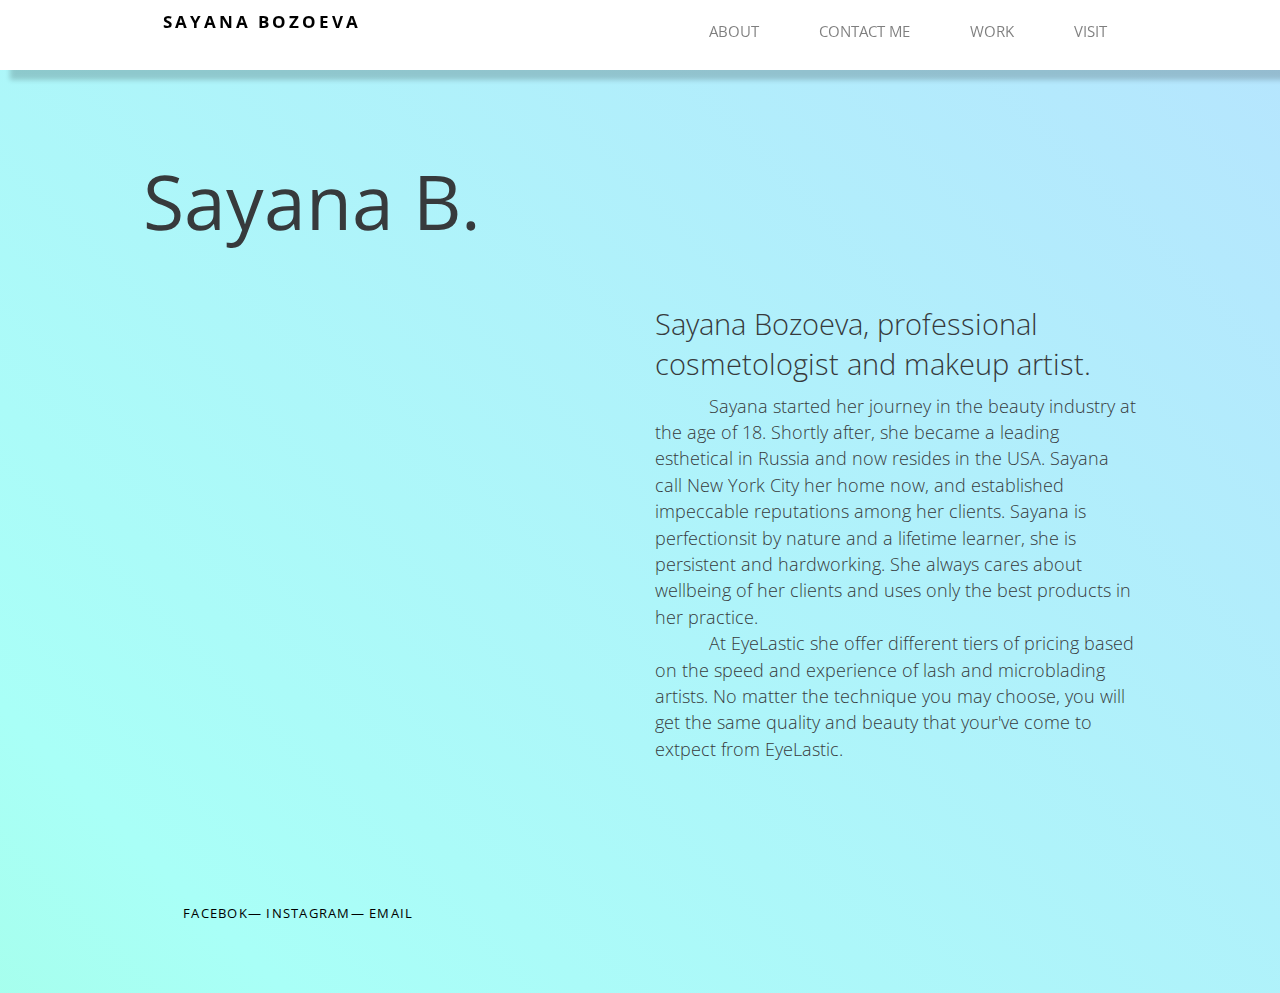
<file: about.html>
<DOCTYPE html>
    <html lang="en">
        <head>
            <meta tharset="utf-8">
            <link rel="stylesheet" type="text/css" href="css/animate.css">
            <link rel="stylesheet" type="text/css" href="css/font-awesome/css/font-awesome.min.css">
            <link rel="stylesheet" type="text/css" href="css/bootstrap.min.css">
            <link rel="stylesheet" type="text/css" href="css/style.css">
            <link rel="stylesheet" type="text/css" href="css/about.css">
            <link href="https://fonts.googleapis.com/css?family=Open+Sans:300,400,800" rel="stylesheet">
            <link href="https://fonts.googleapis.com/css?family=Oswald:300,400,700" rel="stylesheet">
            <link href="https://fonts.googleapis.com/css?family=Montserrat:400,700,900" rel="stylesheet">
            <title>Sayana</title>
        </head>
        <body>
           

           
           
           
           
<header class="header">
           
           <div class="container">

              <a href="index.html" class="navbar-brand"><strong>Sayana Bozoeva</strong></a>
              <input class="menu-btn" type="checkbox" id="menu-btn" />
              <label class="menu-icon" for="menu-btn"><span class="navicon"></span></label>

              <ul class="menu">
                <li><a href="about.html">about<span class="underline"></span></a></li>
                <li><a href="contact.html">contact me</a></li>
                <li><a href="index.html#my-work">work</a></li>
                <li><a href="#">visit</a></li>
              </ul>
            </div>
         
          </header>
            
            
            
           <section id="about">
                <div class="container">
                    <div class="row">
                        <div class="col-sm-6 js-wp-1">
                        
                         <h1>Sayana B.</h1>
                         

                        </div>
                        <div class="col-sm-6 js-wp-1">
                          <h3 class="smallheader">Sayana Bozoeva, professional cosmetologist and makeup artist.</h3>
                           
                           
                           <p>&emsp;&emsp;&emsp;Sayana started her journey in the beauty industry at the age of 18. Shortly after, she became a leading esthetical in Russia and now resides in the USA. Sayana call New York City her home now, and established impeccable reputations among her clients. Sayana is perfectionsit by nature and a lifetime learner, she is persistent and hardworking. She always cares about wellbeing of her clients and uses only the best products in her practice.  <br>
                            
                                &emsp;&emsp;&emsp;At EyeLastic she offer different tiers of pricing based on the speed and experience of lash and microblading artists. No matter the technique you may choose, you will get the same quality and beauty that your've come to extpect from EyeLastic. 
                           
                           </p>
                           
                        </div>
                    </div>
                </div>
            </section>
            
            
            
            
           
          
        <footer class="footer">
           <div class="container">
              <div class="row">            
<!--
                  <div class="col-sm-4">
                     
                      <ul>
                         <h3>Contact me</h3>
                          <li><a href="#">Studio 54</a></li>
                          <li><a href="#">sbozoeva@gmail.com</a></li>
                          <li><a href="#">+1 (347)740-4977</a></li>
                      </ul>
                   </div>
-->
                   
<!--
                   <div class="col-sm-3">
                     
                      <ul>
                         <h3>I will see you soon</h3>
                          <li><a href="#">make an appointment</a></li>
                      </ul>
                   </div>
-->
                   
                    <div class="col-sm-7">
                     
                      <ul>
                       
                          <li><a href="#">facebok&mdash;</a></li>
                          <li><a href="#">instagram&mdash;</a></li>
                          <li><a href="#">email</a></li>
                      </ul>
                   </div>
                  
<!--
                   <div class="col-sm-2">
                      <ul class="social-links">
                          <li><a href="#"><i class="fa fa-facebook-square fa-2x" aria-hidden="true"></i></a></li>
                          <li><a href="#"><i class="fa fa-instagram fa-2x" aria-hidden="true"></i></a></li>
                          <li><a href="#"><i class="fa fa-twitter-square fa-2x" aria-hidden="true"></i></a></li>
                          <li><a href="#"><i class="fa fa-linkedin fa-2x" aria-hidden="true"></i></a></li>
                      </ul>
                  </div>
                  
                   <div class="col-sm-1 scroll-to-top-button">
                    <a href="#main-nav"><i class="fa fa-chevron-circle-up fa-3x" aria-hidden="true"></i></a>
                  </div>
-->
                  
              </div>
             </div>
          </footer>
          
          <script src="js/jquery-3.0.0.min.js"></script>
         <script src="js/bootstrap.min.js"></script>
         <script src="js/jquery.waypoints.min.js"></script>
        <script src="js/smooth-scroll.js"></script>
        <script>
          smoothScroll.init();
        </script>
         <script src="js/main.js"></script>
        </body>
    </html>
</file>
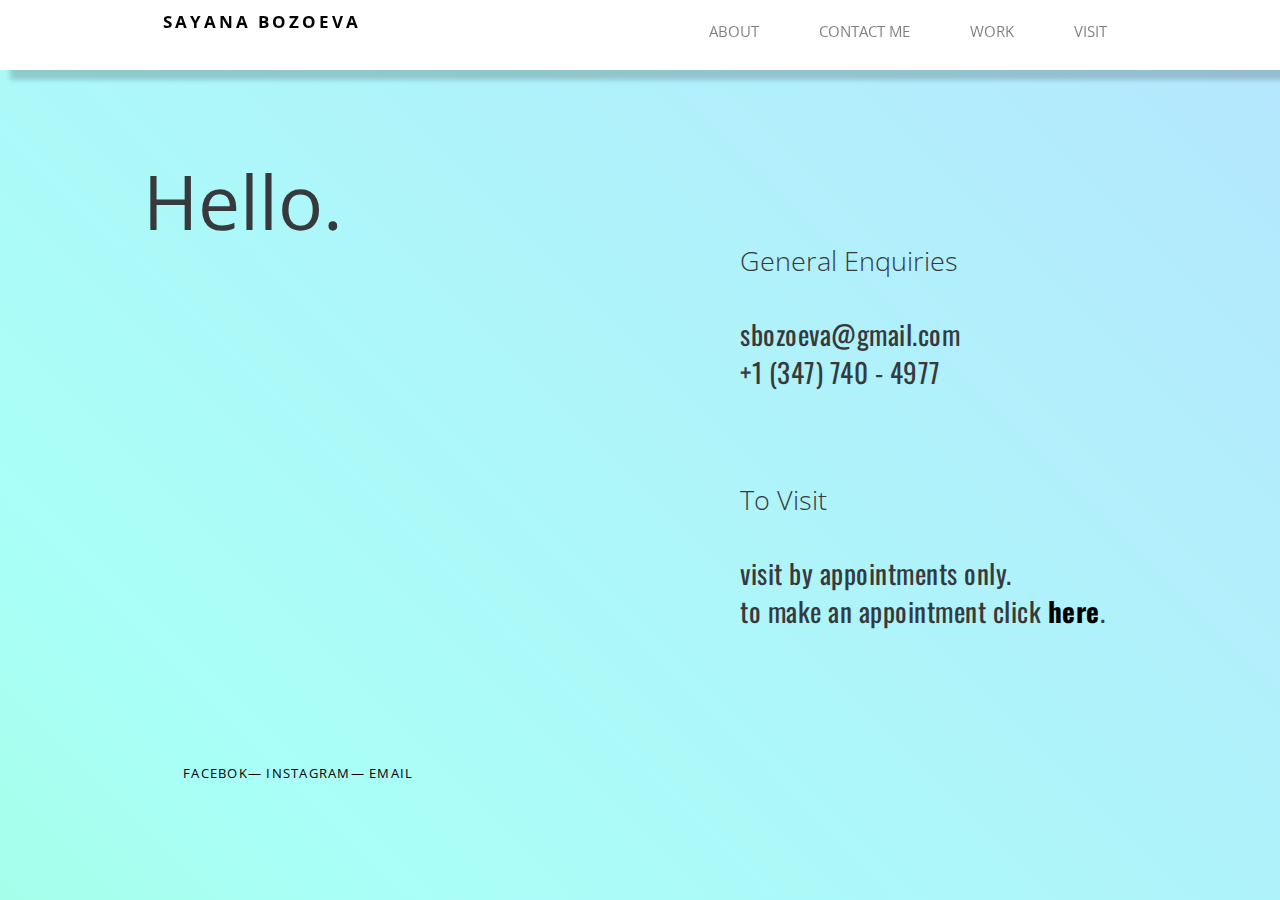
<file: contact.html>
<DOCTYPE html>
    <html lang="en">
        <head>
            <meta tharset="utf-8">
            <link rel="stylesheet" type="text/css" href="css/animate.css">
            <link rel="stylesheet" type="text/css" href="css/font-awesome/css/font-awesome.min.css">
            <link rel="stylesheet" type="text/css" href="css/bootstrap.min.css">
            <link rel="stylesheet" type="text/css" href="css/style.css">
            <link rel="stylesheet" type="text/css" href="css/about.css">
            <link rel="stylesheet" type="text/css" href="css/contact.css">
            <link href="https://fonts.googleapis.com/css?family=Open+Sans:300,400,800" rel="stylesheet">
            <link href="https://fonts.googleapis.com/css?family=Oswald:300,400,700" rel="stylesheet">
            <link href="https://fonts.googleapis.com/css?family=Montserrat:400,700,900" rel="stylesheet">
            <link href="https://fonts.googleapis.com/css?family=Lato:300i,400,700" rel="stylesheet">
            <title>Sayana</title>
        </head>
        <body>
           

           
           
           
           
  <header class="header">
           
           <div class="container">

              <a href="index.html" class="navbar-brand"><strong>Sayana Bozoeva</strong></a>
              <input class="menu-btn" type="checkbox" id="menu-btn" />
              <label class="menu-icon" for="menu-btn"><span class="navicon"></span></label>

              <ul class="menu">
                <li><a href="about.html">about<span class="underline"></span></a></li>
                <li><a href="contact.html">contact me</a></li>
                <li><a href="index.html#my-work">work</a></li>
                <li><a href="#">visit</a></li>
              </ul>
            </div>
         
          </header>
            
            
            
           <section id="sayhello">
                <div class="container">
                    <div class="row">
                        <div class="col-sm-7 js-wp-3">
                        
                         <h1>Hello.</h1>
                         

                        </div>
                        <div class="col-sm-5 js-wp-3">
                          <h3 class="head">General Enquiries</h3>
                           
                           
                           <h4>sbozoeva@gmail.com<br>
                           +1 (347) 740 - 4977
                           </h4>
                           
                           <h3 class="smalheader">To Visit</h3>
                           <h4>Visit by appointments only.<br>to make an appointment click <a>here</a>.
                           </h4>
                        </div>
                    </div>
                </div>
            </section>
            
            
            
            
           
          
        <footer class="footer">
           <div class="container">
              <div class="row">            
<!--
                  <div class="col-sm-4">
                     
                      <ul>
                         <h3>Contact me</h3>
                          <li><a href="#">Studio 54</a></li>
                          <li><a href="#">sbozoeva@gmail.com</a></li>
                          <li><a href="#">+1 (347)740-4977</a></li>
                      </ul>
                   </div>
-->
                   
<!--
                   <div class="col-sm-3">
                     
                      <ul>
                         <h3>I will see you soon</h3>
                          <li><a href="#">make an appointment</a></li>
                      </ul>
                   </div>
-->
                   
                    <div class="col-sm-7">
                     
                      <ul>
                       
                          <li><a href="#">facebok&mdash;</a></li>
                          <li><a href="#">instagram&mdash;</a></li>
                          <li><a href="#">email</a></li>
                      </ul>
                   </div>
                  
<!--
                   <div class="col-sm-2">
                      <ul class="social-links">
                          <li><a href="#"><i class="fa fa-facebook-square fa-2x" aria-hidden="true"></i></a></li>
                          <li><a href="#"><i class="fa fa-instagram fa-2x" aria-hidden="true"></i></a></li>
                          <li><a href="#"><i class="fa fa-twitter-square fa-2x" aria-hidden="true"></i></a></li>
                          <li><a href="#"><i class="fa fa-linkedin fa-2x" aria-hidden="true"></i></a></li>
                      </ul>
                  </div>
                  
                   <div class="col-sm-1 scroll-to-top-button">
                    <a href="#main-nav"><i class="fa fa-chevron-circle-up fa-3x" aria-hidden="true"></i></a>
                  </div>
-->
                  
              </div>
             </div>
          </footer>
          
          <script src="js/jquery-3.0.0.min.js"></script>
         <script src="js/bootstrap.min.js"></script>
         <script src="js/jquery.waypoints.min.js"></script>
        <script src="js/smooth-scroll.js"></script>
        <script>
          smoothScroll.init();
        </script>
         <script src="js/main.js"></script>
        </body>
    </html>
</file>
<file: css/style.css>
html,
body {
    height: 100%;
    font-size: 16px;
    font-family: 'Open Sans', sans-serif;
    background-color: #f5f5f5;

     -webkit-text-size-adjust:none;
    -moz-text-size-adjust:none;
    -ms-text-size-adjust:none;
    -webkit-text-size-adjust:100%;
    -moz-text-size-adjust:100%;
    -ms-text-size-adjust:100%;
}

.container {
    position: relative;
    width: 80%;
}


/*navbar*/

.header {
  background-color: #fff;
  position: fixed;
  width: 100%;
  z-index: 99;
    height: 70px;
    -webkit-box-shadow: 10px 10px 5px 0px rgba(0,0,0,0.18);
-moz-box-shadow: 10px 10px 5px 0px rgba(0,0,0,0.18);
box-shadow: 10px 10px 5px 0px  rgba(0,0,0,0.18);
}
 
.header ul {
  margin: 0;
  padding: 0;
  list-style: none;
  overflow: hidden;
  background-color: #fff;
  /*padding-top: .4em;*/
}
 
.header li a {
  display: block;
  padding: 20px 20px;
  text-decoration: none;
  text-align: center;
  color: black;
 text-transform: uppercase;
    font-family: 'Open Sans', sans-serif;
    font-weight: 400;
    opacity: 0.5;
    font-size: 14.9px;
    transition: 0.3s; 

}

.header li a:hover {
  color: black;
    opacity: 1;
    transition: 0.3s;  
}

 

 
.header .navbar-brand {
  display: block;
  float: left;
  font-size: 1.3vw;
  padding: 10px 20px;
  text-decoration: none;
  color: black;
    font-family: 'Open Sans', sans-serif;
    font-weight: 800;
    text-transform: uppercase;
    letter-spacing: 3px; 
    transition: .5s;
}



.menu li a {
    display: inline-block;
    position: relative;
   
}
.menu li a:after {
    content: '';
    display: block;
    margin: auto;
    height: 1px;
    width: 0px;
    background: transparent;
    transition: width .5s ease, background-color .5s ease;
}
.menu li a:hover:after {
    width: 100%;
    background: black;
}



.navbar-brand:hover {
    color: #00ffef;
    transition: .5s;
}
 
.header .menu {
  clear: both;
  max-height: 0;
  transition: max-height .2s ease-out;
}

.header .menu-icon {
  cursor: pointer;
  display: inline-block;
  float: right;
  padding: 28px 20px;
  position: relative;
  user-select: none;
}
 
.header .menu-icon .navicon {
  background: #333;
  display: block;
  height: 2px;
  position: relative;
  transition: background .2s ease-out;
  width: 18px;
}
 
.header .menu-icon .navicon:before,
.header .menu-icon .navicon:after {
  background: #333;
  content: '';
  display: block;
  height: 100%;
  position: absolute;
  transition: all .2s ease-out;
  width: 100%;
}
 
.header .menu-icon .navicon:before {
  top: 5px;
}
 
.header .menu-icon .navicon:after {
  top: -5px;
}

.header .menu-btn {
  display: none;
}
 
.header .menu-btn:checked ~ .menu {
  max-height: 240px;
}
 
.header .menu-btn:checked ~ .menu-icon .navicon {
  background: transparent;
}
 
.header .menu-btn:checked ~ .menu-icon .navicon:before {
  transform: rotate(-45deg);
}
 
.header .menu-btn:checked ~ .menu-icon .navicon:after {
  transform: rotate(45deg);
}
 
.header .menu-btn:checked ~ .menu-icon:not(.steps) .navicon:before,
.header .menu-btn:checked ~ .menu-icon:not(.steps) .navicon:after {
  top: 0;
}


/*.navbar {
    height: 70px;
    background-color: white;
    -webkit-box-shadow: 10px 10px 5px 0px rgba(0,0,0,0.18);
-moz-box-shadow: 10px 10px 5px 0px rgba(0,0,0,0.18);
box-shadow: 10px 10px 5px 0px  rgba(0,0,0,0.18);
}
.navbar-brand {
    padding-left: 25px;
}

.navbar-brand {
    color: black;
    font-family: 'Open Sans', sans-serif;
    font-weight: 800;
    text-transform: uppercase;
    letter-spacing: 3px; 
    transition: .5s;
}

.navbar-brand:hover {
    
    color: #00ffef;
    transition: .5s;
}

.navbar-nav .nav-item {
    float: left;
}

#main-nav {
    font-family: 
}

#main-nav li a {
    
    position: relative;
    color: black;
    text-decoration: none;

    font-family: 'Open Sans', sans-serif;
    font-weight: 400;
    opacity: 0.5;
    font-size: 14.9px;
}


#main-nav li a:hover {
    color: black;
    opacity: 1;
    transition: 0.3s;
}

#main-nav li a:before {
    content: "";
  position: absolute;
  width: 100%;
  height: 1px;
  bottom: 0;
  left: 0;
  background-color: #000;
  visibility: hidden;
  -webkit-transform: scaleX(0);
  transform: scaleX(0);
  -webkit-transition: all 0.3s ease-in-out 0s;
  transition: all 0.3s ease-in-out 0s;
}

#main-nav li a:hover:before {
    visibility: visible;
  -webkit-transform: scaleX(1);
  transform: scaleX(1);
}*/




/*parallax*/


#section-parallax-one {
    text-align: center;
    background: url(../img/14.jpg) center repeat fixed;
    padding: 310px 0;
    background-size: cover;

}

#section-parallax-two {
   text-align: center;
    background: url(../img/13.jpg) center repeat fixed;
    padding: 310px 0;
    background-size: cover;

}

#section-parallax-three {
   text-align: center;
    background: url(../img/12.jpg) center repeat fixed;
    padding: 310px 0;
    background-size: cover;

}

 h2 {
    color: black;
    text-transform: uppercase;
    font-family: 'Open Sans', sans-serif;
    font-weight: 600;
}

h2:hover {
    color: white;
    transition: .5s;
}

a:hover {
    text-decoration: none;
}


/*philosophy*/

#philosophy .grid {
    display: grid;
    grid-template-columns: 3fr 4fr;
    grid-gap: 60px;
}

#philosophy {
    margin-top: 9em;
    margin-bottom: 9em;
}
.sub-header {
    text-transform: uppercase;
    font-size: 1.2em;
    font-weight: 400;
    word-spacing: .2em;
    font-family: 'Oswald', sans-serif;
    margin-top: 1.5em;
    padding-right: 1em;
}

.header-one {
    font-size: 2.7vw;
    font-weight: 800;
    font-family: 'Open Sans', sans-serif;
     letter-spacing: 10.9px;
    text-transform: uppercase;
    /*background-color: gray;*/
    color: black;

}

 .secondcolumn p {
    line-height: 200%;
    opacity: 0.7;
    font-family: 'Open Sans', sans-serif;
    font-weight: 300;
    text-align: left;
}

.firstcolumn {
    text-align: right;
}



/*gallery of work*/

#my-work .grid {
    display: grid;

    grid-auto-flow: column;
    /*grid-gap: 20px;*/
}

a img {
    max-width: 100%; 
}

.one {
  grid-row: 1/5;
  grid-column:1/3;
}

.two {
 grid-column: 3/5;
grid-row:1;

}

.three {
  grid-row: 2;
  grid-columns: 2/3;

}

.four {
  grid-column:3/4;
}

.grid .effect-julia {
    overflow: hidden;
    width: 100%;
}

.effect-julia {
    background: #2f3238;

}


 .grid .effect-julia img {
    max-width: 109%;
    /*height: 100%;*/
    -webkit-transition: opacity 1s, -webkit-transform 1s;
    transition: opacity 1s, transform 1s;
    -webkit-backface-visibility: hidden;
    backface-visibility: hidden;
}

.effect-julia:hover img {
    opacity: 0.4;
    -webkit-transform: scale3d(1.1,1.1,1);
    transform: scale3d(1.1,1.1,1);
}

.one a img {
 height: 100%;
}


 .cl-effect-11 a {
    padding: 10px 0;
    border-top: 2px solid black;
    color: black;
    text-shadow: none;
    font-family: 'Oswald', sans-serif;
    font-weight: 700;
    font-size: 4vw;
} 

.cl-effect-11 a::before {
    position: absolute;
    top: 0;
    left: 0;
    overflow: hidden;
    padding: 10px 0;
    max-width: 0;
    border-bottom: 2px solid #fff;
    color: #fff;
    content: attr(data-hover);
    -webkit-transition: max-width 0.5s;
    -moz-transition: max-width 0.5s;
    transition: max-width 0.5s;
}

.cl-effect-11 a:hover::before,
.cl-effect-11 a:focus::before {
    max-width: 100%;
}

.color-4 {
    
     position: absolute;
    margin-left: 13%;
    margin-top: 15%;
    z-index: 99; 
}

*,
*:after,
*::before {
    -webkit-box-sizing: border-box;
    -moz-box-sizing: border-box;
    box-sizing: border-box;
}



nav a {
    position: relative;
    display: inline-block;
    margin: 15px 25px;
    outline: none;
    color: #fff;
    text-decoration: none;
    text-transform: uppercase;
    letter-spacing: 1px;
    font-weight: 400;
    text-shadow: 0 0 1px rgba(255,255,255,0.3);
    font-size: 1.35em;
}

nav a:hover,
nav a:focus {
    outline: none;
}


/*services*/

 #whatido .grid  img {
    width: 80%;
   /*border-top:3px solid #00ffef;
   background-color:#ff0;*/
   filter: url(filters.svg#grayscale);
  /* Firefox 3.5+ */
  filter: gray;
  /* IE6-9 */
  -webkit-filter: grayscale(1);
  /* Google Chrome & Safari 6+ */
  transition: .5s;

}


.squaremakeup {
    position: relative;
    height: 29vh;
    width: 35vw;
    background: #00ffef;
    top: -15vw;
    left: 33vw;
    -webkit-box-shadow: 10px 10px 5px 0px rgba(0,0,0,0.18);
-moz-box-shadow: 10px 10px 5px 0px rgba(0,0,0,0.18);
box-shadow: 10px 10px 5px 0px  rgba(0,0,0,0.18);
}



.hideme
{
    opacity:0;
}



.service {
    display: grid;
    grid-template-columns: repeat(auto-fill, minmax(330px, 1fr));
    /*text-align: center;*/
  padding-top: 7em;
    /*grid-gap: 20px;*/
}

.whatido {
     padding-top: 7em;
    padding-bottom: 7em;

}

.header-one-service {
    font-family: 'Oswald' sans-serif;
    text-transform: uppercase;
    font-size: 1.3em;
    font-weight: 800;
    color: black;
}

.container-fluid h1{
    font-family: 'Open Sans', sans-serif;
    text-transform: uppercase;
    font-weight: 700;
   
    font-size: 7vw;
    
    color:black;


}

.container-fluid {
        background-color: white;
}

.facial,
.makeup {
    text-align: center;
}

.service h2 {
    font-family: 'Oswald', sans-serif;
    font-size: 4.5vw;
    color: #B8E1FF;

}

hr{
    border: 0;
    height: 0;
    border-top: 2.9px solid rgba(0, 0, 0, 0.1);
    border-bottom: 2.9px solid rgba(255, 255, 255, 0.3);
}

.grid span {
  position: relative;
  display: block;
  cursor: pointer;
}

.grid span:before, span:after {
  content: '';
  position: absolute;
  width: 0%;
  height: 7px;
  top: 50%;
  margin-top: -0.5px;
  background: black;
}

.grid span:before {
  left: -2.5px;
}
.grid span:after {
  right: 2.5px;
  background: #B8E1FF;
  transition: width 0.8s cubic-bezier(0.22, 0.61, 0.36, 1);
}

 .grid span:hover:before {
  background: #B8E1FF;
  width: 100%;
  transition: width 0.5s cubic-bezier(0.22, 0.61, 0.36, 1);
}

.gid span:hover:after {
  background: transparent;
  width: 100%;
  transition: 0s;
}


.section-content .container {
    margin: 11em auto 11em auto;
}


/*contact*/

#section-parallax-four {
    /*text-align: center;*/
    background: url(../img/4.jpg) center repeat fixed;
    padding: 350px 0;
    background-size: cover;
    /*color: white;*/
}




#contact .sub-header {
    text-transform: uppercase;
    font-size: 2.1em;
    font-weight: 800;
    padding-left: 1em;
    font-family: 'Oswald', sans-serif;
}

#contact h2:hover {
    color:black;
}

#contact p {
    font-size: 1.5em;
    font-family: 'Oswald', sans-serif;
}

#contact .sub-header {
    text-align: center;
}

.section-contact {
    padding: 7em 0;
    
}

#contact .control-label {
    line-height: 80%;
    font-family: 'Open Sans', sans-serif;
    font-weight: 300;
    margin-top: 10px;
     font-size: 1.5em;
     text-transform: lowercase;
    
}

#contact .btn {
    font-family: 'Open Sans', sans-serif;
    border-radius: 5px;
    background: transparent;
    border: 1px solid grey;
    opacity: .5;
    margin-top: 5em;
/*    margin-bottom: 5em;*/
    transition: .5s;
    -webkit-box-shadow: 10px 10px 5px 0px rgba(0,0,0,0.18);
-moz-box-shadow: 10px 10px 5px 0px rgba(0,0,0,0.18);
box-shadow: 10px 10px 5px 0px rgba(0,0,0,0.18);

}

#contact .btn:hover,
#contact .btn:focus {
    opacity: 1;
    color: black;
    border: 1px solid black;
    transition: .5s;
    outline: none;
}
.form-control {
  font-family: 'Open Sans', sans-serif;
  font-weight: 300; 
  font-size: 1.5em;
/*    text-transform: uppercase;*/
    font-size: .9em;
    height: 3.5em;
    -webkit-box-shadow: 10px 10px 5px 0px rgba(0,0,0,0.18);
-moz-box-shadow: 10px 10px 5px 0px rgba(0,0,0,0.18);
box-shadow: 10px 10px 5px 0px rgba(0,0,0,0.18);
}

.form-horizontal {
    padding-top: 4.5em;
}

textarea:focus, input:focus {
    border-color: #00ffef !important;
    box-shadow: 0 1px 1px rgba(0,0,0, 0.075) insetn, 0 0 1px !important;
    outline: 0 none;
}


/*footer*/



footer .grid {
    display: grid;
    grid-template-columns: 3fr 3fr 3fr 2fr 1fr;

}


footer {
    margin-top: -.1em;
    background-color: black;
    padding-bottom: 5px;
    
}

.social-links {
    list-style: none;
/*    float: right;*/
}

.social-links li {
    display: inline-block;
    margin-right: 10px;
    margin-top: 30px;

}

.social-links li:last-child {
    margin-right: 0;
}

.social-links li a:link, 
.social-links li a:visited {
    text-decoration: none;
    border: 0;
    color: #858384;
    transition: .2s;
}

 .footer .social-links li a:hover {
    color: #00ffef;
    opacity: 1; 
    transition: .2s;
}

.fa-chevron-circle-up {
    color: #858384; 
    opacity: 1;
    transition: .2s;
    margin-top: 20px;
    float: right;
}

.fa-chevron-circle-up:hover {
    opacity: .5;
    transition: .2s;
}




.footer .container {
    padding-top: 3em;
    padding-bottom: 3em;
}

.footer ul li a {
    font-family: 'Open Sans', sans-serif;
    color:#858384;
    font-weight: 400;
    font-size: .8em;
    letter-spacing: .1em;
    text-transform: uppercase;
}

.footer h3 {
    font-family: 'Open Sans', sans-serif;
    color:#00ffef;
        #858384;
    font-weight: 300;
    400
    text-transform: uppercase;
    font-size: 1em;
        1.3em;
    margin-bottom: 1.3em;
}

ul {
    list-style: none;
}


.footer ul li a:hover {
    text-decoration: none;
    opacity: .5;
    transition: 0.7s;
}

/*animation*/

.js-wp-2 {
    opacity: 0;
}

.js-wp-2.animated {
    opacity: 1;
}



/* media query */


@media only screen and (max-width : 75em) {

  .service {
    grid-template-columns: repeat(auto-fill, minmax(270px, 1fr))!important;
    padding-top: 5em;
  }

  .header-one-service {
    font-size: 2em;
  }

  .header-one {
    font-size: 2.7em;
  }

  .header ul {
    opacity: .7;
  }

  .header .navbar-brand {
    font-size: 1.5em;
    padding: 17px 20px;
  }

  .sub-header {
    padding-right: inherit;
  }
}

@media only screen and (max-width : 62em) {
  
  .header ul {
    opacity: .7;
  }

  .header .navbar-brand {
    font-size: 1.5em;
  }

  .header-one {
    font-size: 2.3em;
  }

  #philosophy {
    margin-top: 5em;
    margin-bottom: 5em;
  }

  .service {
    grid-template-columns: repeat(auto-fill, minmax(200px, 1fr)) !important;
    padding-top: 3em;
  }

  #philosophy .grid {
    display: block;
  }

  .firstcolumn {
    text-align: left;
    margin-bottom: 2em;
}

  hr {
    margin-top: -1rem;
    margin-bottom: -2rem;
  }

  .footer .container {
    margin-right: 0px;
    margin-left: 0px;
    width: 100%;
  }

  footer .grid {
    grid-template-columns: 3fr 3fr 3fr 3fr 1fr;
  }

  #contact .sub-header {
    padding-left: inherit;
  }

  #contact .container {
    width: 100%;
  }

  .col-md-8, .col-md-9 {
    float: inherit !important;
}

.col-md-offset-2 {
    margin-left: 0px !important;
}

.col-md-8 {
    width: 100% !important;
}

  .footer .container {
    max-width: 900px !important;
}

}

@media (min-width: 48em) {
  .header li {
    float: left;
  }
  .header li a {
    padding: 20px 30px;
  }
  .header .menu {
    clear: none;
    float: right;
    max-height: none;
  }
  .header .menu-icon {
    display: none;
  }
}

@media only screen and (max-width : 48em) {

   .container {
    max-width: 100% !important;
    width: 100% !important;
}

footer .grid {
    grid-template-columns: 3fr 3fr 3fr 1.6fr 1fr;
}

.service {
    grid-template-columns: repeat(auto-fill, minmax(170px, 1fr)) !important;
  }

  .cl-effect-11 a {
     padding: 0 0; 
    font-size: 5vw;
}

.secondcolumn p {
    line-height: 170%;
    }

    .header-one {
    font-size: 2.9em;
}
}

@media only screen and (max-width : 30em) {

   .header .navbar-brand {
    font-size: 1.3em;
}

#section-parallax-one {
    padding: 230px 0;
  }

  #section-parallax-two {
    padding: 230px 0;
  }

  #section-parallax-three {
    padding: 230px 0;
  }

  .header-one {
    font-size: 2em;
}

.sub-header {
    font-size: 1em;
    margin-top: 1em;
  }

  .firstcolumn {
    margin-bottom: 1em;
}

.secondcolumn p {
    font-size: .9em;
}

#section-parallax-four {
    padding: 230px 0;
    }

    #contact .sub-header {
    font-size: 1.5em;
  }

  .section-contact {
    padding: 1em 0;
}

.form-control {
    height: inherit;
    }

  #contact .btn {
    margin-top: 1em;
  }

  .whatido {
    padding-top: 3em;
    padding-bottom: 3em;
}

.header-one-service {
    font-size: 1em;
}

.container-fluid h1 {
    font-size: 5vw;
    margin-bottom: 1em;
  }

  .service {
    padding-top: 0em;
    grid-template-columns: repeat(auto-fill, minmax(100px, 1fr)) !important;
}

.service h2 {
    font-size: 4vw;
    }

    br {
      display: none;
    }

    hr {
      display: none;
    }

    .grid span:before, span:after {
    height: 2.5px;
  }

  .footer ul li a {
    font-size: .7em;
  }

  .footer h3 {
    font-size: .9em;
}

footer .grid {
    display: block;
    }

.social-links {
    padding-left: none !important;
}

.form-horizontal {
    padding-top: 1.5em;
}

.fa-chevron-circle-up {
    display: none;
}
}

@media only screen and (max-width : 20em) {

  .header .navbar-brand {
    font-size: .8em;
}

.header-one {
    font-size: 1.7em;
}

.secondcolumn p {
    font-size: .8em;
}

.header-one-service {
    font-size: .7em;
}

#philosophy {
    margin-bottom: 1em;
}

.service {
    grid-template-columns: repeat(auto-fill, minmax(85px, 1fr)) !important;
}

.whatido {
    padding-top: 1.3em;
    padding-bottom: 1.3em;
}

#section-parallax-four {
    padding: 130px 0;
}

#contact .sub-header {
    font-size: 1em;
}

#contact .control-label {
    font-size: 1em;
  }

  .btn {
    padding: .1rem 1rem;
    font-size: .9rem;
  }

  .footer .container {
    padding-bottom: 1em;
}
}
</file>
<file: css/about.css>
html,
body {
      background: linear-gradient(225deg, #E8AEB7, #B8E1FF, #A9FFF7, #94FBAB);
  background-size: 300% 300%;
  box-sizing: border-box;
  display: table;
  height: 100vh;
  margin: 0;
  position: relative;
  width: 100vw;
  -webkit-animation: Rainbow 25s ease infinite;
  -moz-animation: Rainbow 25s ease infinite;
  animation: Rainbow 25s ease infinite;
}

@-webkit-keyframes Rainbow {
  0% {
    background-position: 94% 0%; }
  50% {
    background-position: 7% 100%; }
  100% {
    background-position: 94% 0%; } 
}

.navbar ul {
    /*padding-top:2.7em;*/
}

#about {
    padding-top: 10em;
}

#about h1 {
    font-family: 'Open Sans', sans-serif;
    font-size: 4.7em;
    font-weight: 400;
    /*padding-top: .8em;*/
}


.col-sm-6 h3 {
   font-family: 'Open Sans', sans-serif;
    font-size: 1.8em;
    font-weight: 300;
    padding-top: 5em; 
    line-height: 1.4em;
}

.col-sm-6 p {
    text-align: left;
    opacity: 1;
    /*margin-top: 1.7em;*/
    font-size: 1.1em;
    font-weight: 300;
}

.footer {
    background-color: rgba(255, 0, 0, 0);
     padding-top: 4.7em;
}

.footer ul li {
    display: inline;
}

.footer ul li a {
      color: black;
}

/* animation*/

.js-wp-1 {
    opacity: 0;
}

.js-wp-1.animated {
    opacity: 1;
}

/* media queries */

@media only screen and (max-width : 75em) {

 #about {
    padding-top: 9.7em;
}

.footer {
    padding-top: 2.7em;
}

.col-sm-6 h3 {
    padding-top: 3em;
    }
}

@media only screen and (max-width : 62em) {

.container {
    max-width: 90% !important;
  }

  .header .navbar-brand {
    font-size: 1.3em;
}

.col-sm-6 h3 {
    font-size: 1.5em;
    }

    .col-sm-6 p {
    font-size: 1em;
        margin-top: 1.7em;
    }
}

@media only screen and (max-width : 48em) {

   #about h1 {
    font-size: 3.7em;
  }

  .col-sm-6 h3 {
    font-size: 1.3em;
}

.col-sm-6 p {
    font-size: .9em;
    }
}

@media only screen and (max-width : 20em) {

  .header .navbar-brand {
    font-size: .7em;
}

.container {
    max-width: 100% !important;
    width: 100%!important;
}

#about h1 {
    font-size: 2.7em;
}

.col-sm-6 h3 {
    font-size: 1em;
    padding-top: 1em;
}

.col-sm-6 p {
    font-size: .8em;
}

.footer {
    padding-top: 7.7em;
}
   
}

























}
</file>
<file: css/contact.css>
body {
    /*background-color: #00ffef;*/
}

#sayhello {
    padding-top: 10em;
}

#sayhello h1 {
    font-family: 'Open Sans', sans-serif;
    font-size: 4.7em;
    font-weight: 400;
   /* padding-top: 1em;*/
}

#sayhello h3 {
    font-family: 'Open Sans', sans-serif;
    font-size: 1.7em;
    font-weight: 300;
    padding-top: 3em; 
    line-height: 1.4em;
}

#sayhello h4 {
  font-family: 'Oswald', sans-serif;
    font-size: 1.7em;
    font-weight: 400;
    line-height: 1.4em;  
    padding-top: 1em;
    text-transform: lowercase;
    letter-spacing: .5;
}

 #sayhello .smalheader {
   /*margin-top: -4em;*/
}

#sayhello a {
    color: black;
    cursor: pointer;
    font-weight: 800;
    transition: .5s;
}

#sayhello a:hover {
 opacity: .5;
transition: .5s;
}

.footer {
     background-color: rgba(255, 0, 0, 0);
     padding-top: 4.7em;
}

/* animation*/

.js-wp-3 {
    opacity: 0;
}

.js-wp-3.animated {
    opacity: 1;
}


/* media queries */

@media only screen and (max-width : 62em) {


.footer {
    padding-top: 1.7em;
}

.container {
     width: 90% !important; 
}
}

@media only screen and (max-width : 48em) {


#sayhello {
    padding-top: 8em;
}
}

@media only screen and (max-width : 30em) {

#sayhello h4 {
    font-size: 1.3em;
    }

    .footer {
    padding-top: 6.7em;
}
}

@media only screen and (max-width : 20em) {

   #sayhello h4 {
    font-size: 1em;
}

#sayhello h1 {
    font-size: 3.7em;
    }

    .header .navbar-brand {
    padding-left: 0px !important;
}
}
</file>
